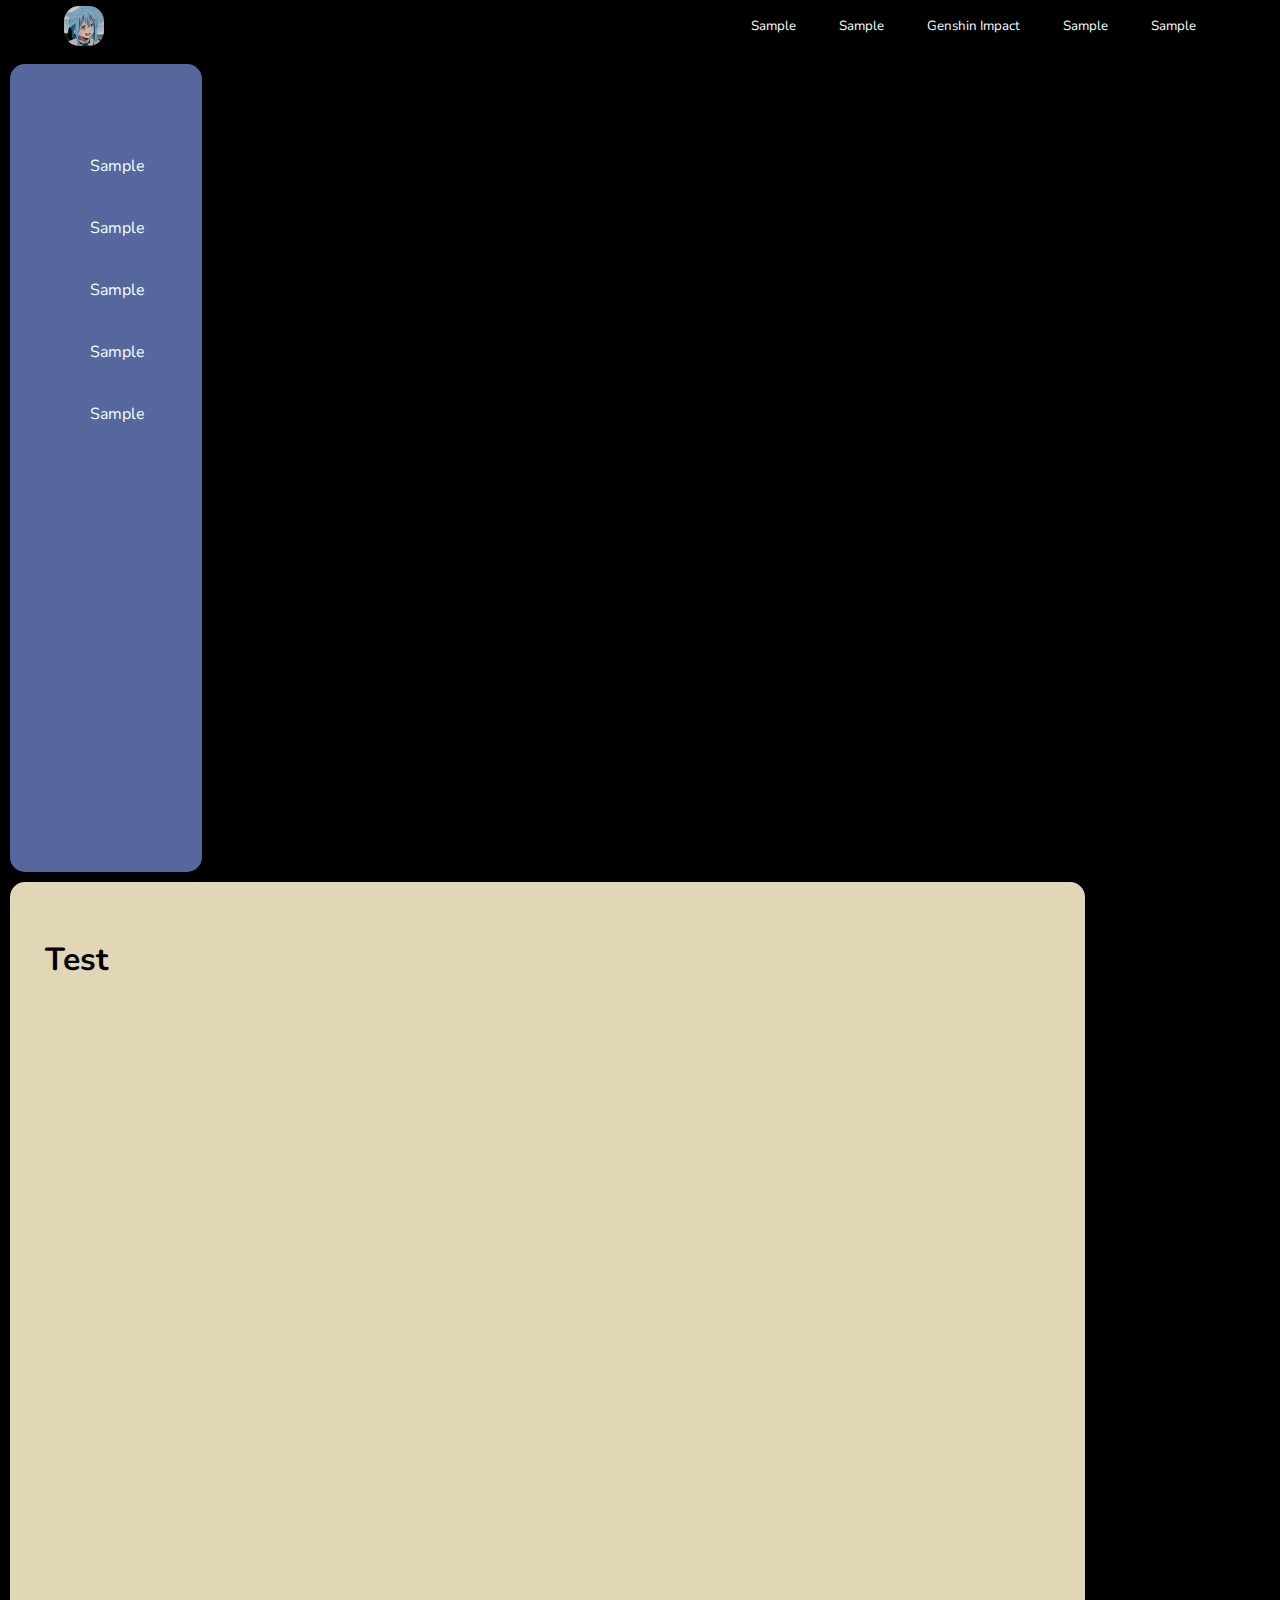
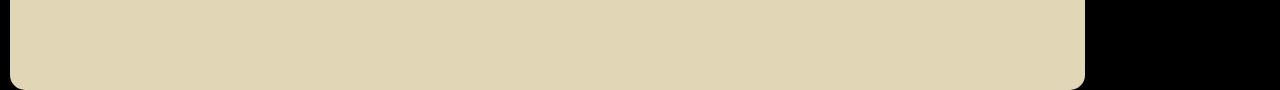
<file: index.html>
<html lang="en">
<head>
    <title>Oraclism</title>
    <link href="https://fonts.googleapis.com/css2?family=Nunito:wght@300&display=swap" rel="stylesheet">
    <link rel="stylesheet" href="./css/index.css">
</head>
<!-- I want to kms -->
<body>
    <header>
        <div class="Banner">
            <a href="./index.html">
                <div class="Navbar_Logo">
                    <img src="./img/navbar/Image_Logo.jpg" alt="Home" class="Logo_Img">
                    <div class="Logo_Overlay">
                        <div>Home</div>
                    </div>
                </div>
            </a>
    
            <div class="Navbar">
                <ul>
                    <li>
                        <a href="">Sample</a>
                    </li>
                    <li>
                        <a href="">Sample</a>
                    </li>
                    <li>
                        <a href="./html/genshin.html">Genshin Impact</a>
                    </li>
                    <li>
                        <a href="">Sample</a>
                    </li>
                    <li>
                        <a href="">Sample</a>
                    </li>
                </ul>
            </div>
        </div>
        

    </header>

    <div class="Sidebar">
        <ul>
            <li>
                <a href="">Sample</a>
            </li>
            <li>
                <a href="">Sample</a>
            </li>
            <li>
                <a href="">Sample</a>
            </li>
            <li>
                <a href="">Sample</a>
            </li>
            <li>
                <a href="">Sample</a>
            </li>
        </ul>
    </div>   
    
    <div class="Main">
        <h1>Test</h1>
    </div>
</body>
</html>
</file>
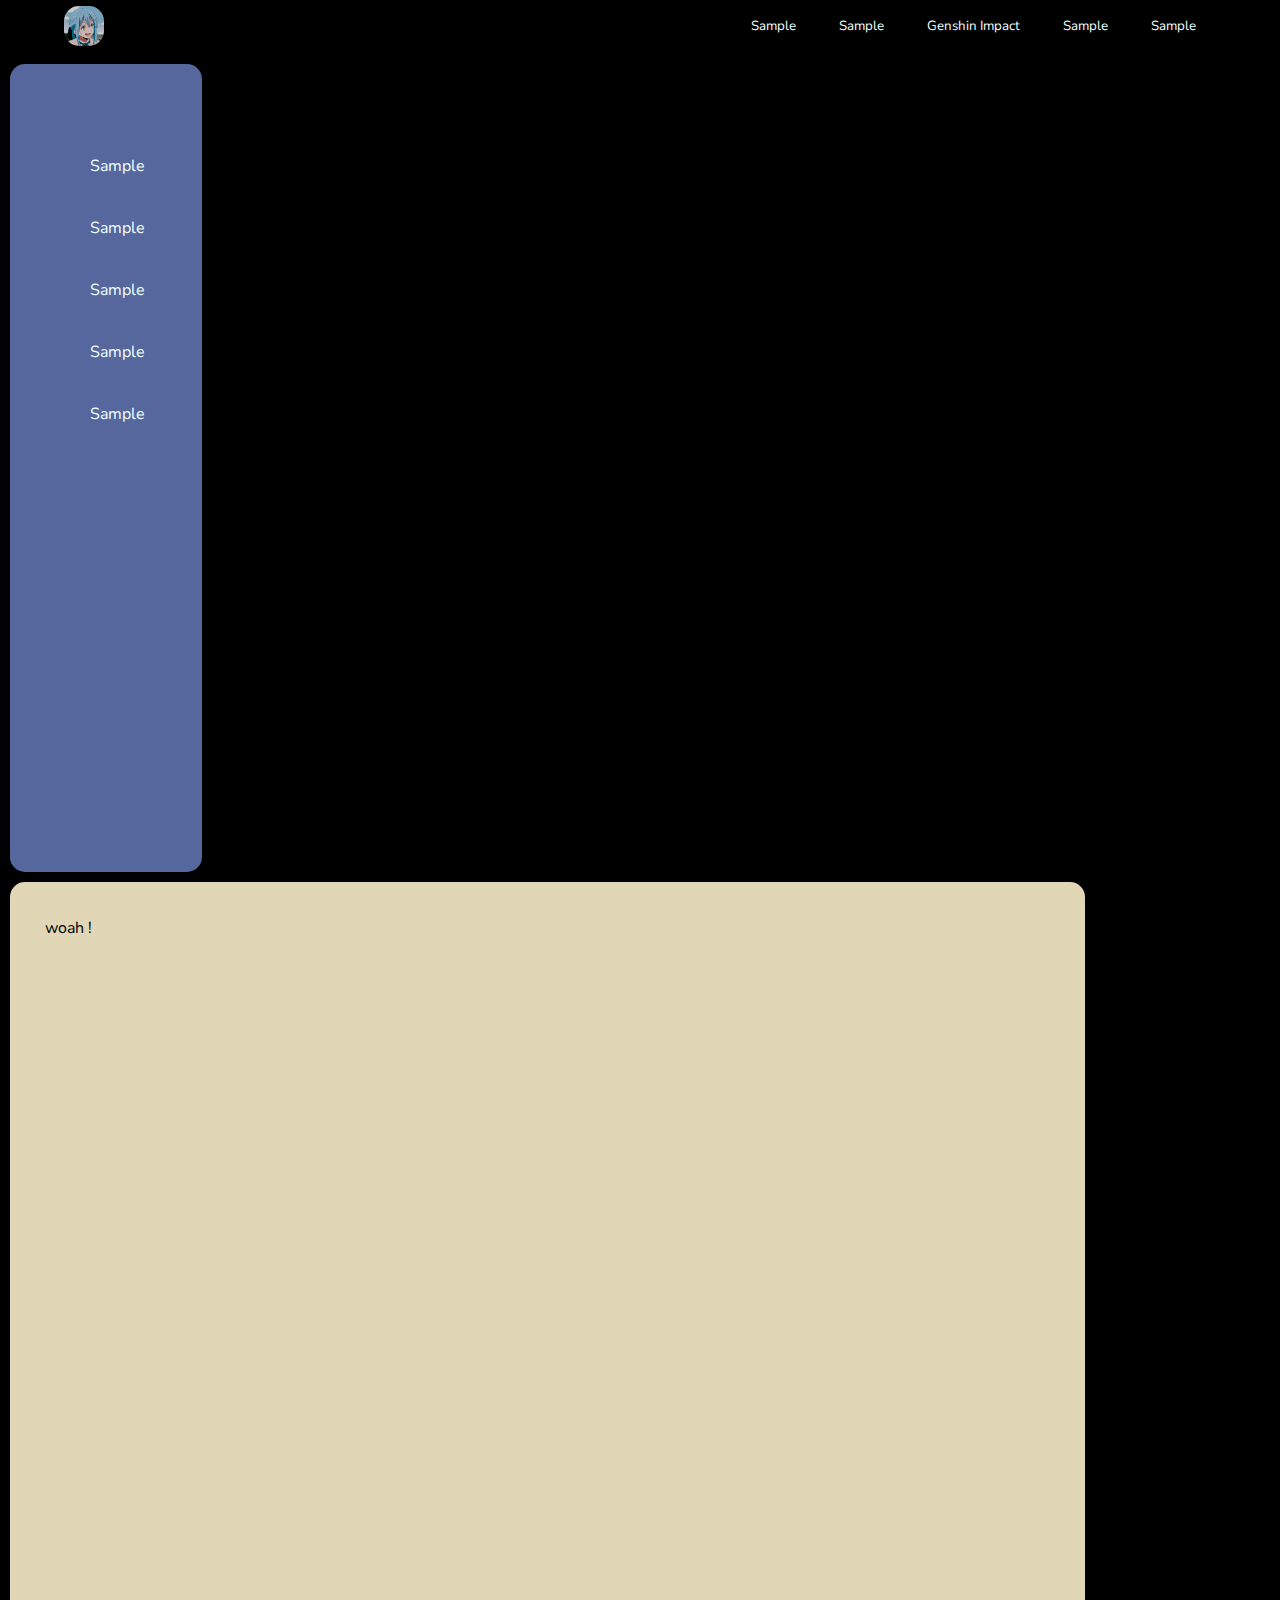
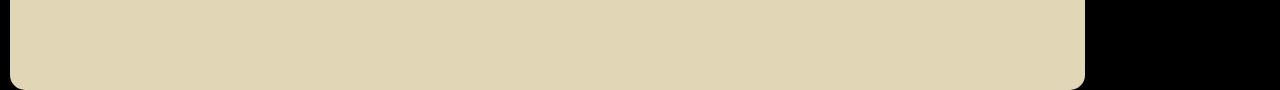
<file: html/genshin.html>
<html lang="en">
<head>
    <title>Oraclism</title>
    <link href="https://fonts.googleapis.com/css2?family=Nunito:wght@300&display=swap" rel="stylesheet">
    <link rel="stylesheet" href="../css/index.css">
</head>
<!-- I want to kms -->
<body>
    <header>
        <div class="Banner">
            <a href="../index.html">
                <div class="Navbar_Logo">
                    <img src="../img/navbar/Image_Logo.jpg" alt="Home" class="Logo_Img">
                    <div class="Logo_Overlay">
                        <div>Home</div>
                    </div>
                </div>
            </a>
    
            <div class="Navbar">
                <ul>
                    <li>
                        <a href="">Sample</a>
                    </li>
                    <li>
                        <a href="">Sample</a>
                    </li>
                    <li>
                        <a href="./genshin.html">Genshin Impact</a>
                    </li>
                    <li>
                        <a href="">Sample</a>
                    </li>
                    <li>
                        <a href="">Sample</a>
                    </li>
                </ul>
            </div>
        </div>
        

    </header>

    <div class="Sidebar">
        <ul>
            <li>
                <a href="">Sample</a>
            </li>
            <li>
                <a href="">Sample</a>
            </li>
            <li>
                <a href="">Sample</a>
            </li>
            <li>
                <a href="">Sample</a>
            </li>
            <li>
                <a href="">Sample</a>
            </li>
        </ul>
    </div>   
    
    <div class="Main">
        <div class="Mini_Island">
            woah !
        </div>
    </div>
</body>
</html>
</file>
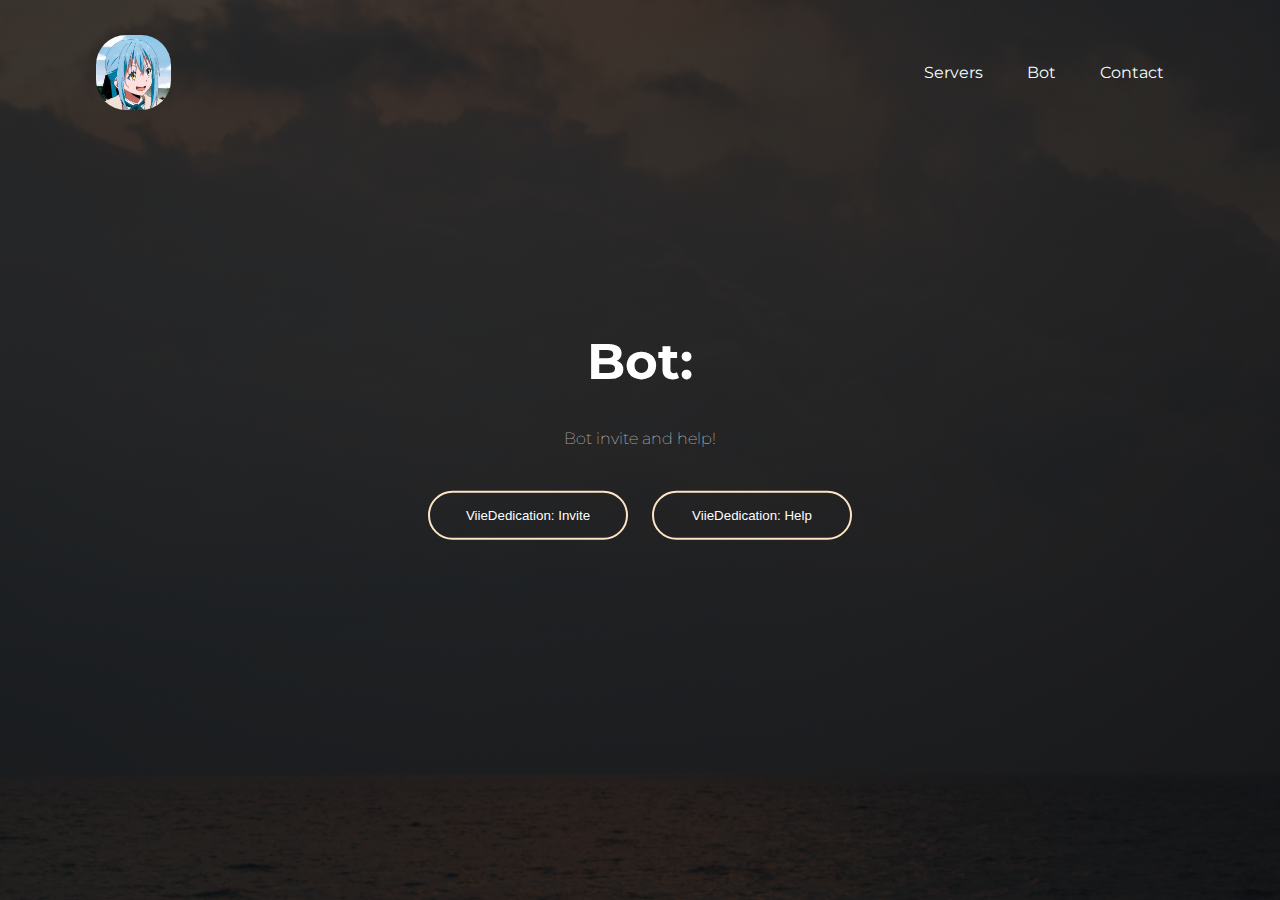
<file: Pages/Bot.html>
<html lang="en">

<head>
    <meta charset="UTF-8">
    <meta name="viewport" content="width=device-width, initial-scale=1.0">
    <title>Bots!</title>
    <link rel="preconnect" href="https://fonts.googleapis.com">
    <link rel="preconnect" href="https://fonts.gstatic.com" crossorigin>
    <link href="https://fonts.googleapis.com/css2?family=Montserrat:wght@200&display=swap" rel="stylesheet">
    <link rel="stylesheet" href="../styles.css">
</head>

<body>
    <div class="banner">
        <div class="navbar">
            <a href="../index.html">
                <div class="logoimage">
                    <img src="../Images/Image_Logo.jpg" class="logo" alt="Home">
                    <div class="imageoverlay">
                        <div class="imagetitle">Home</div>
                    </div>
                </div>
            </a>
            <ul>
                <li><a href="./Servers.html">Servers</a></li>
                <li><a href="./Bot.html">Bot</a></li>
                <li><a href="./Contact.html">Contact</a></li>
            </ul>
        </div>

        <div class="content">
            <h1>Bot:</h1>
            <p>Bot invite and help!</p>
            <div>
                <button onclick="window.location.href='https://discord.com/api/oauth2/authorize?client_id=944421914095530026&permissions=8&scope=applications.commands%20bot';"> <span></span> ViieDedication: Invite </button>
                <button onclick="window.location.href='BotHelp.html';"> <span></span> ViieDedication: Help </button>
            </div>
        </div>

    </div>
</body>

</html>
</file>
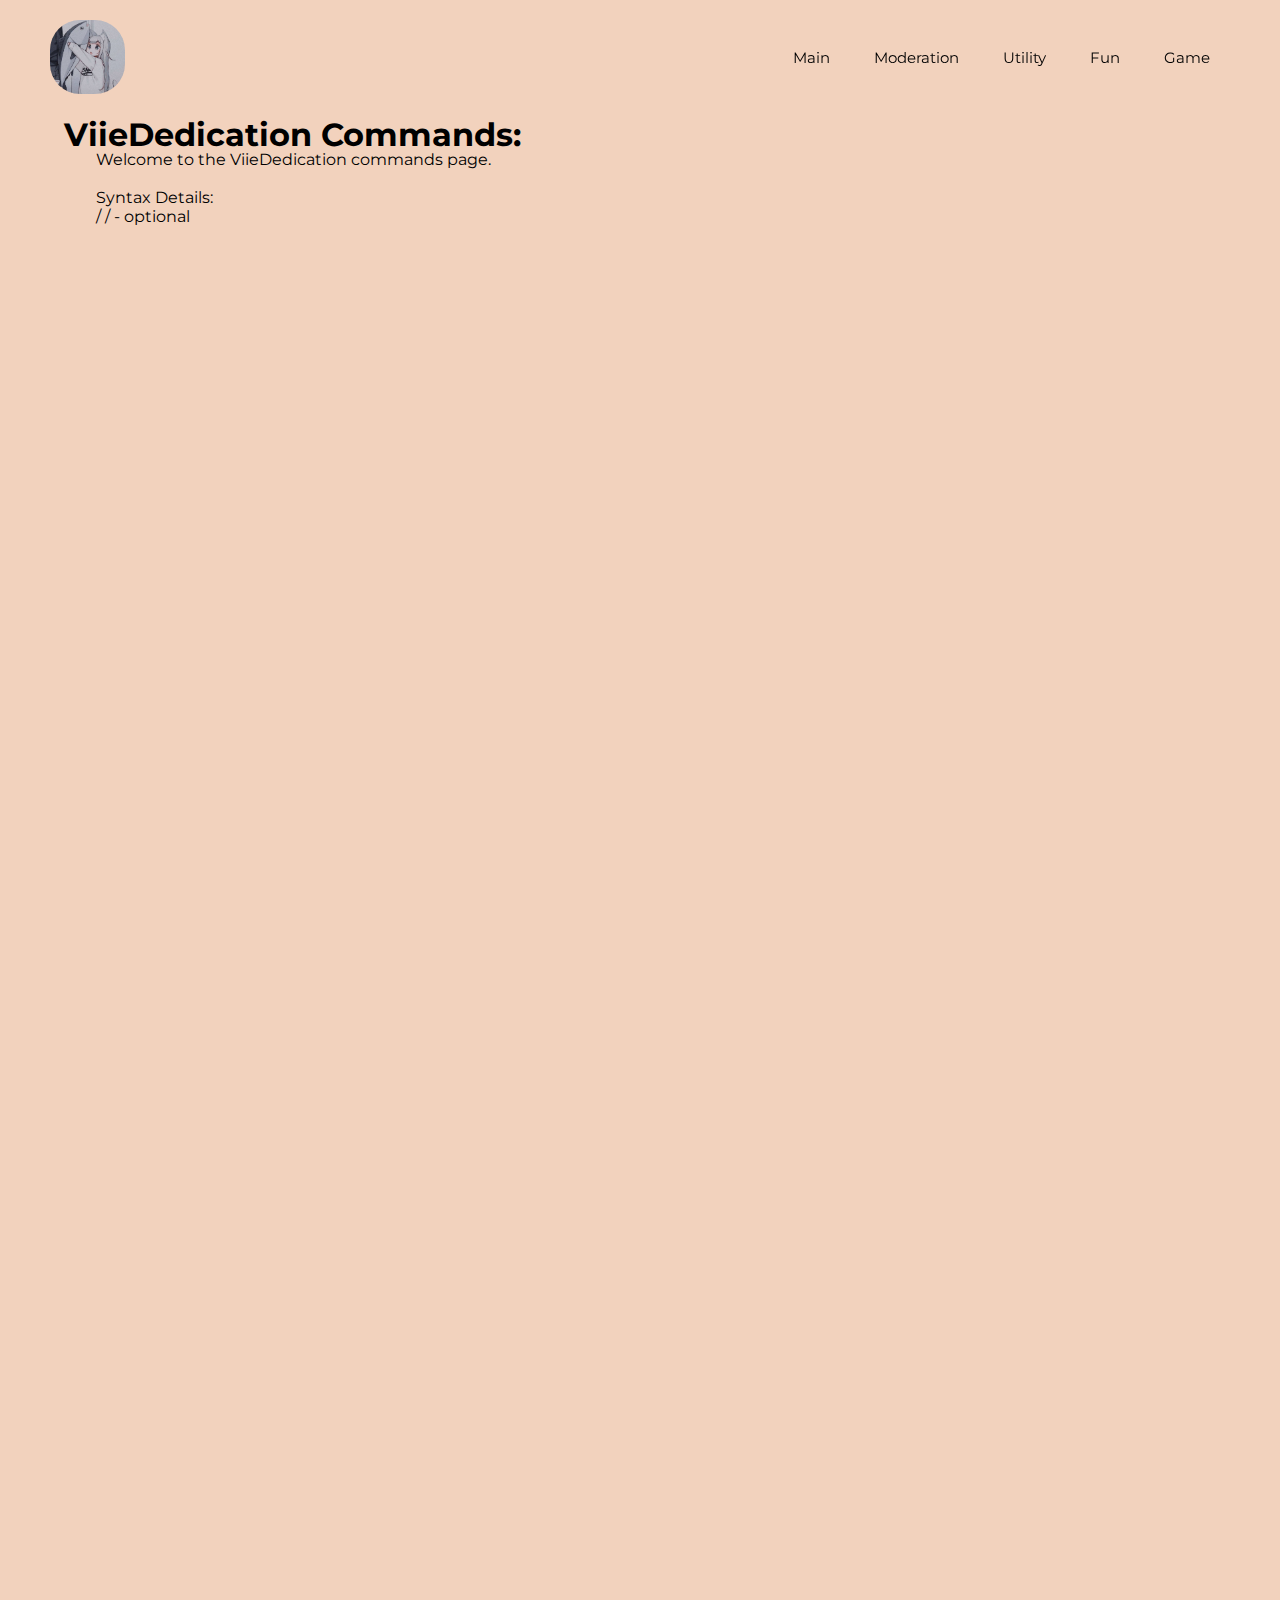
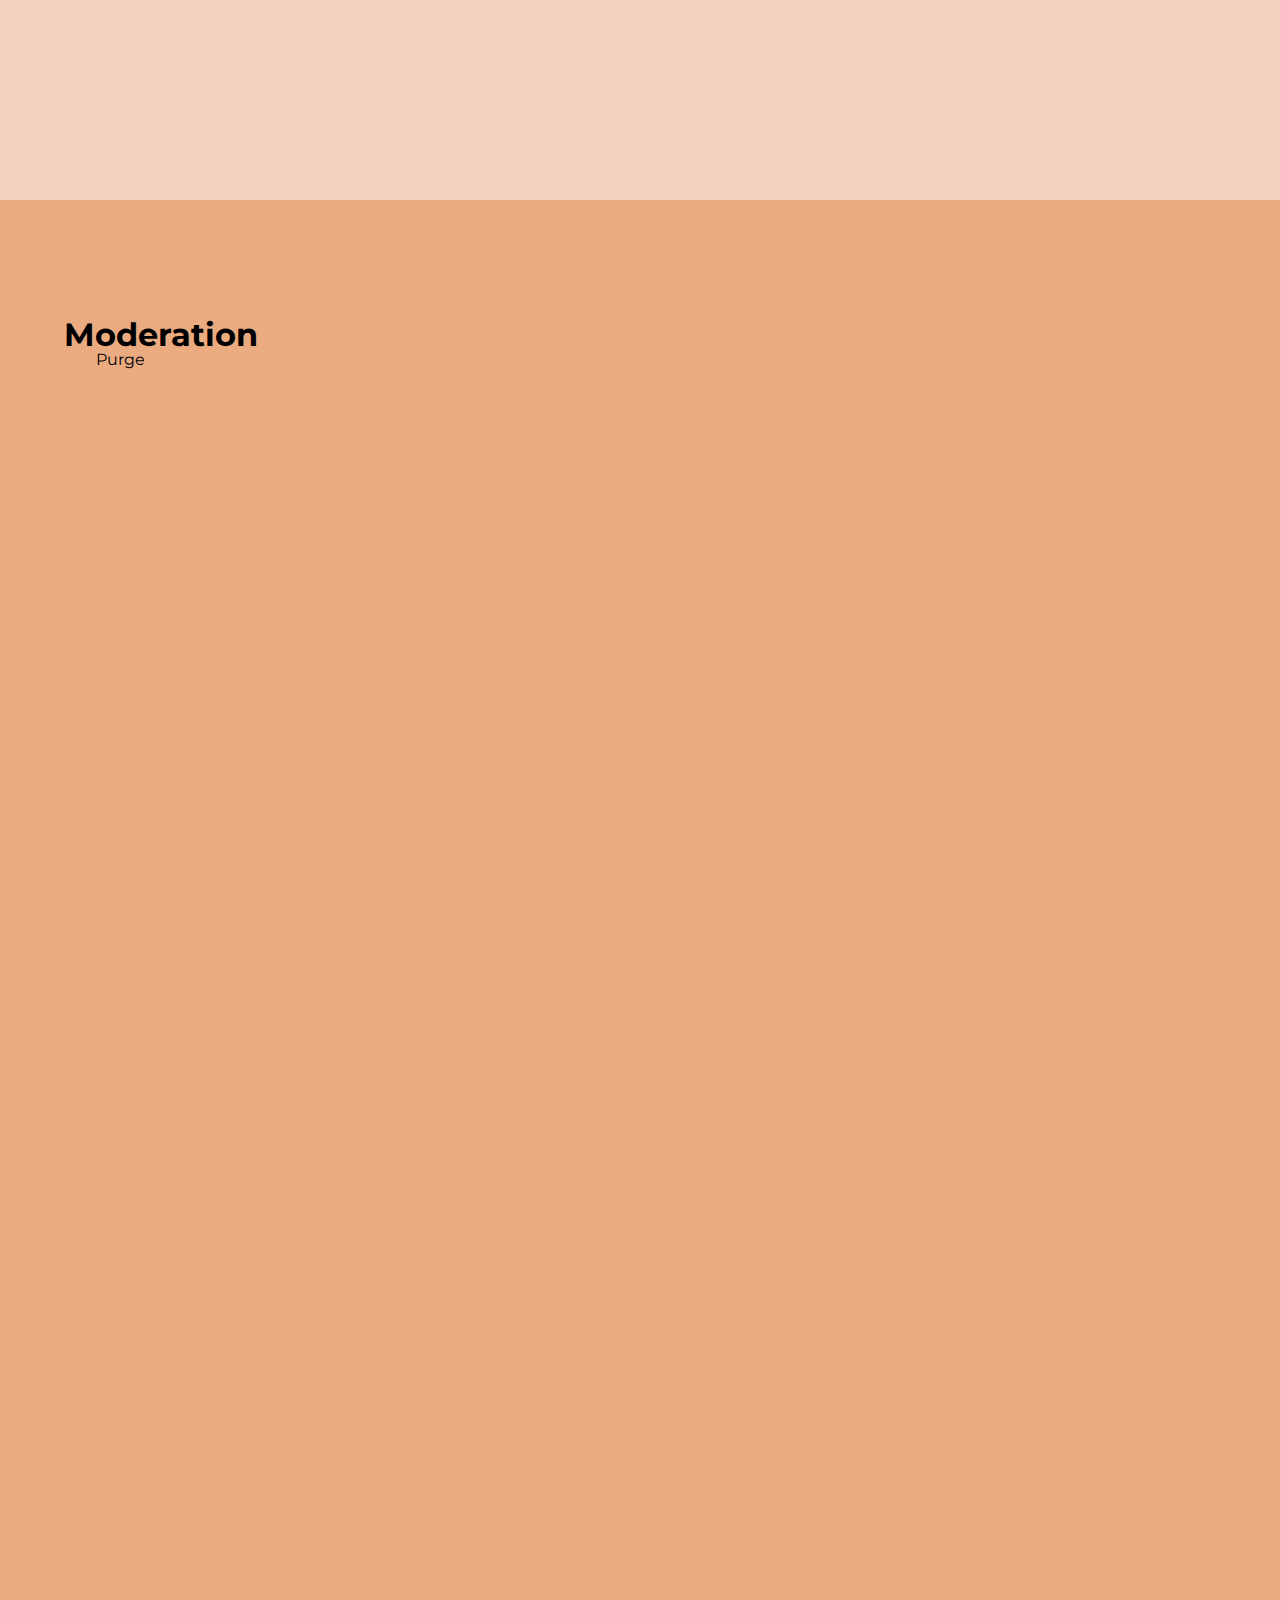
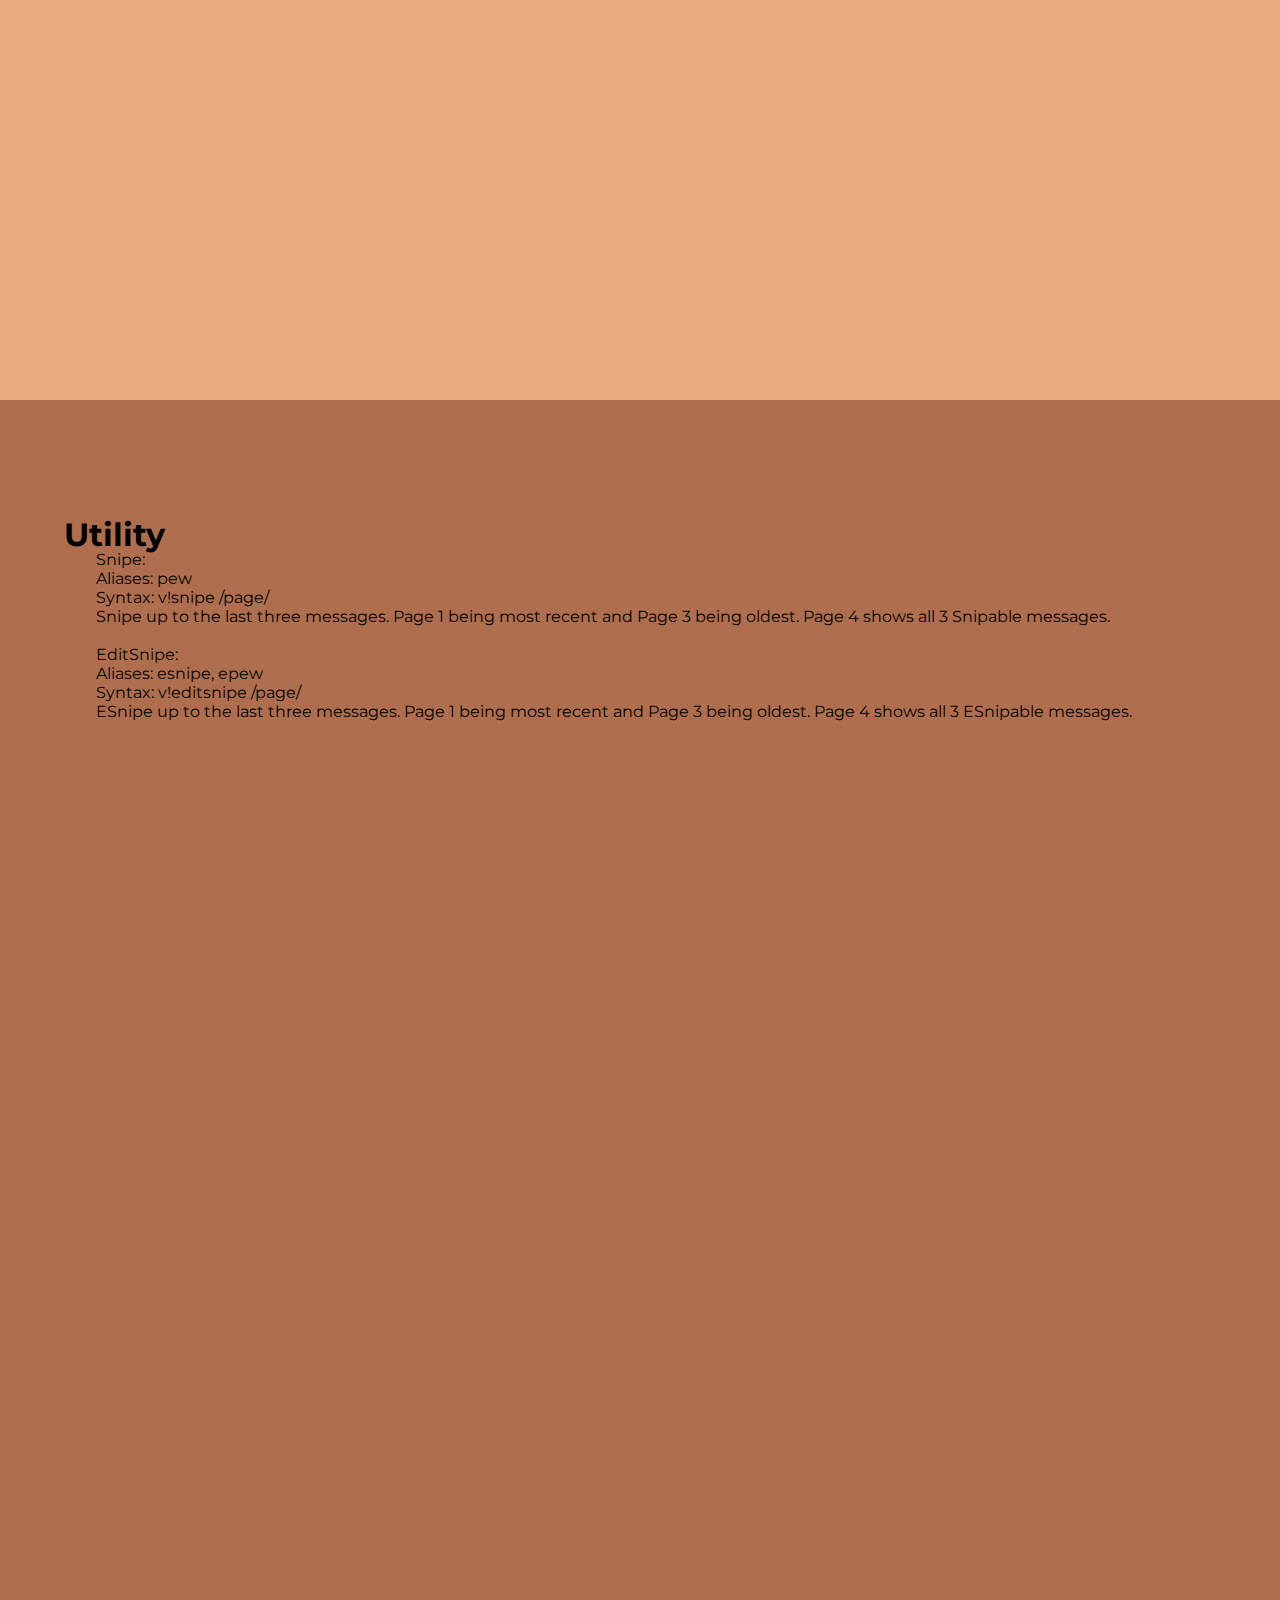
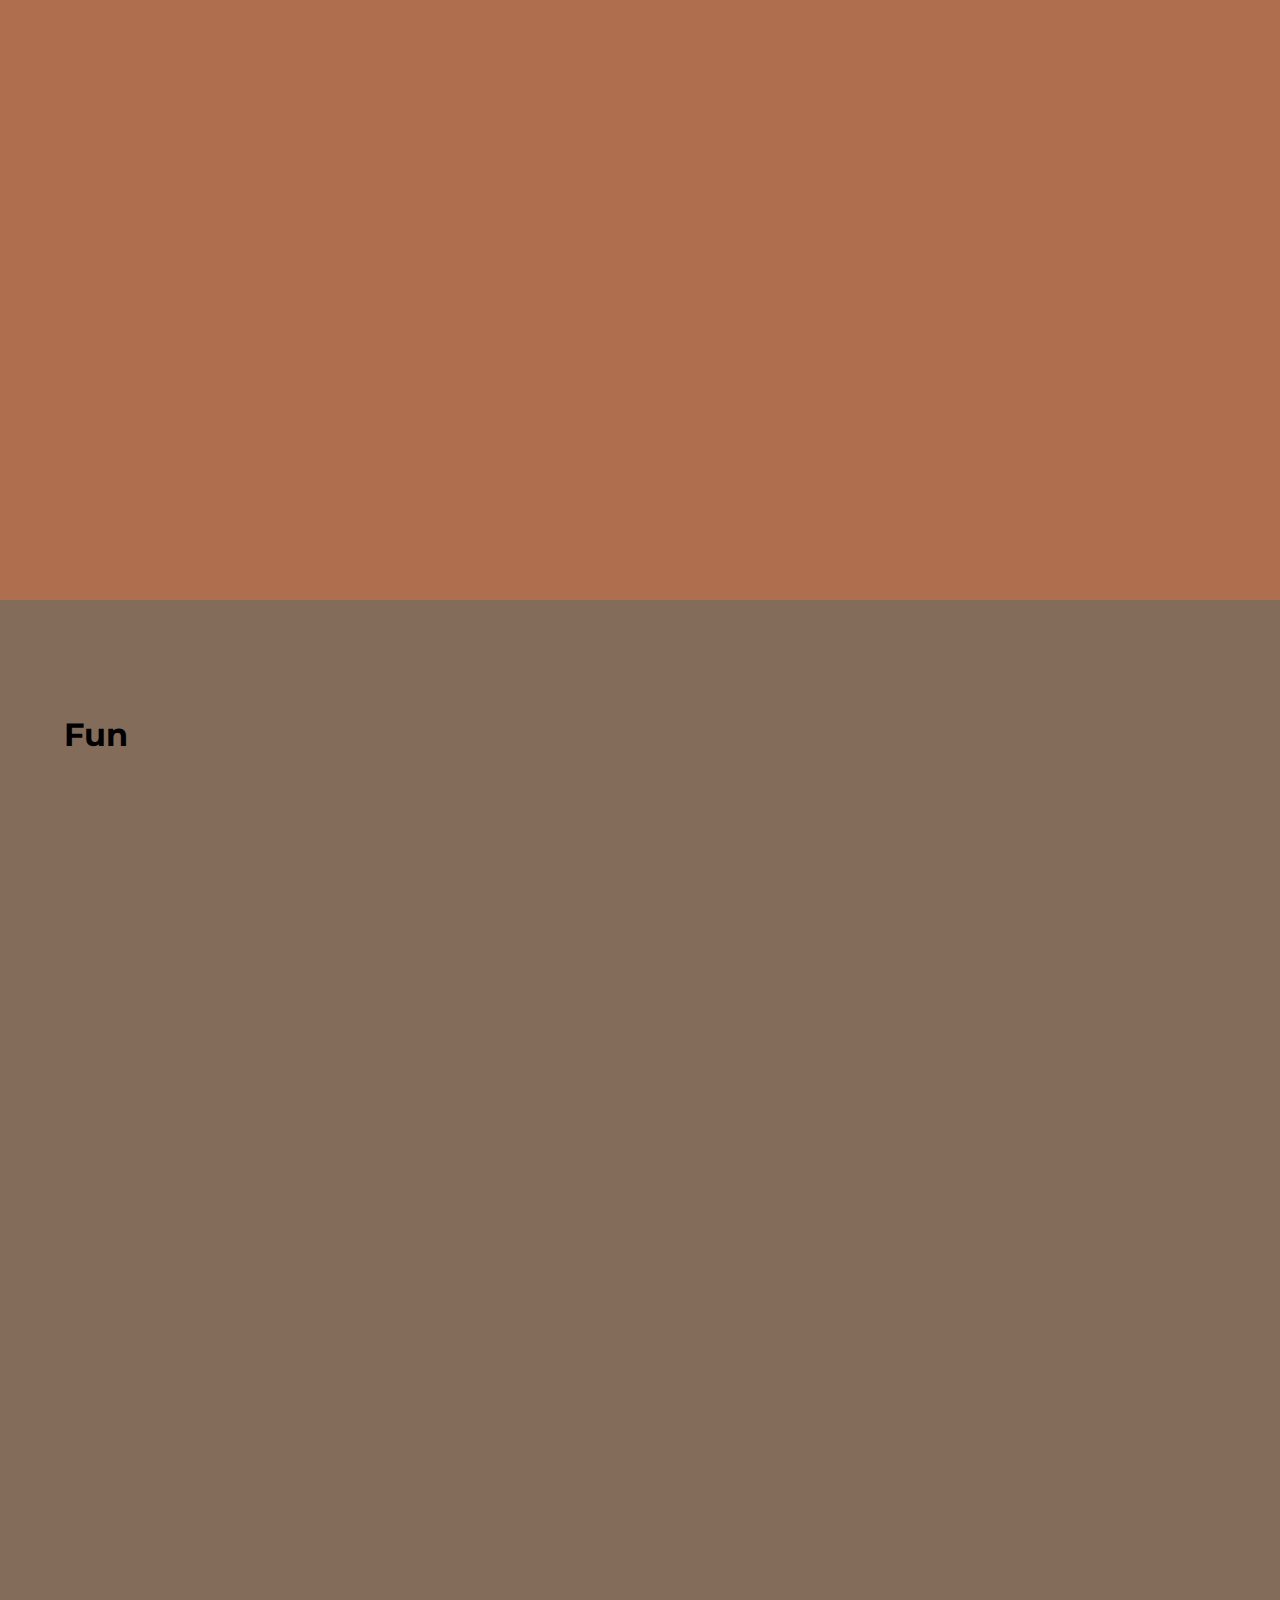
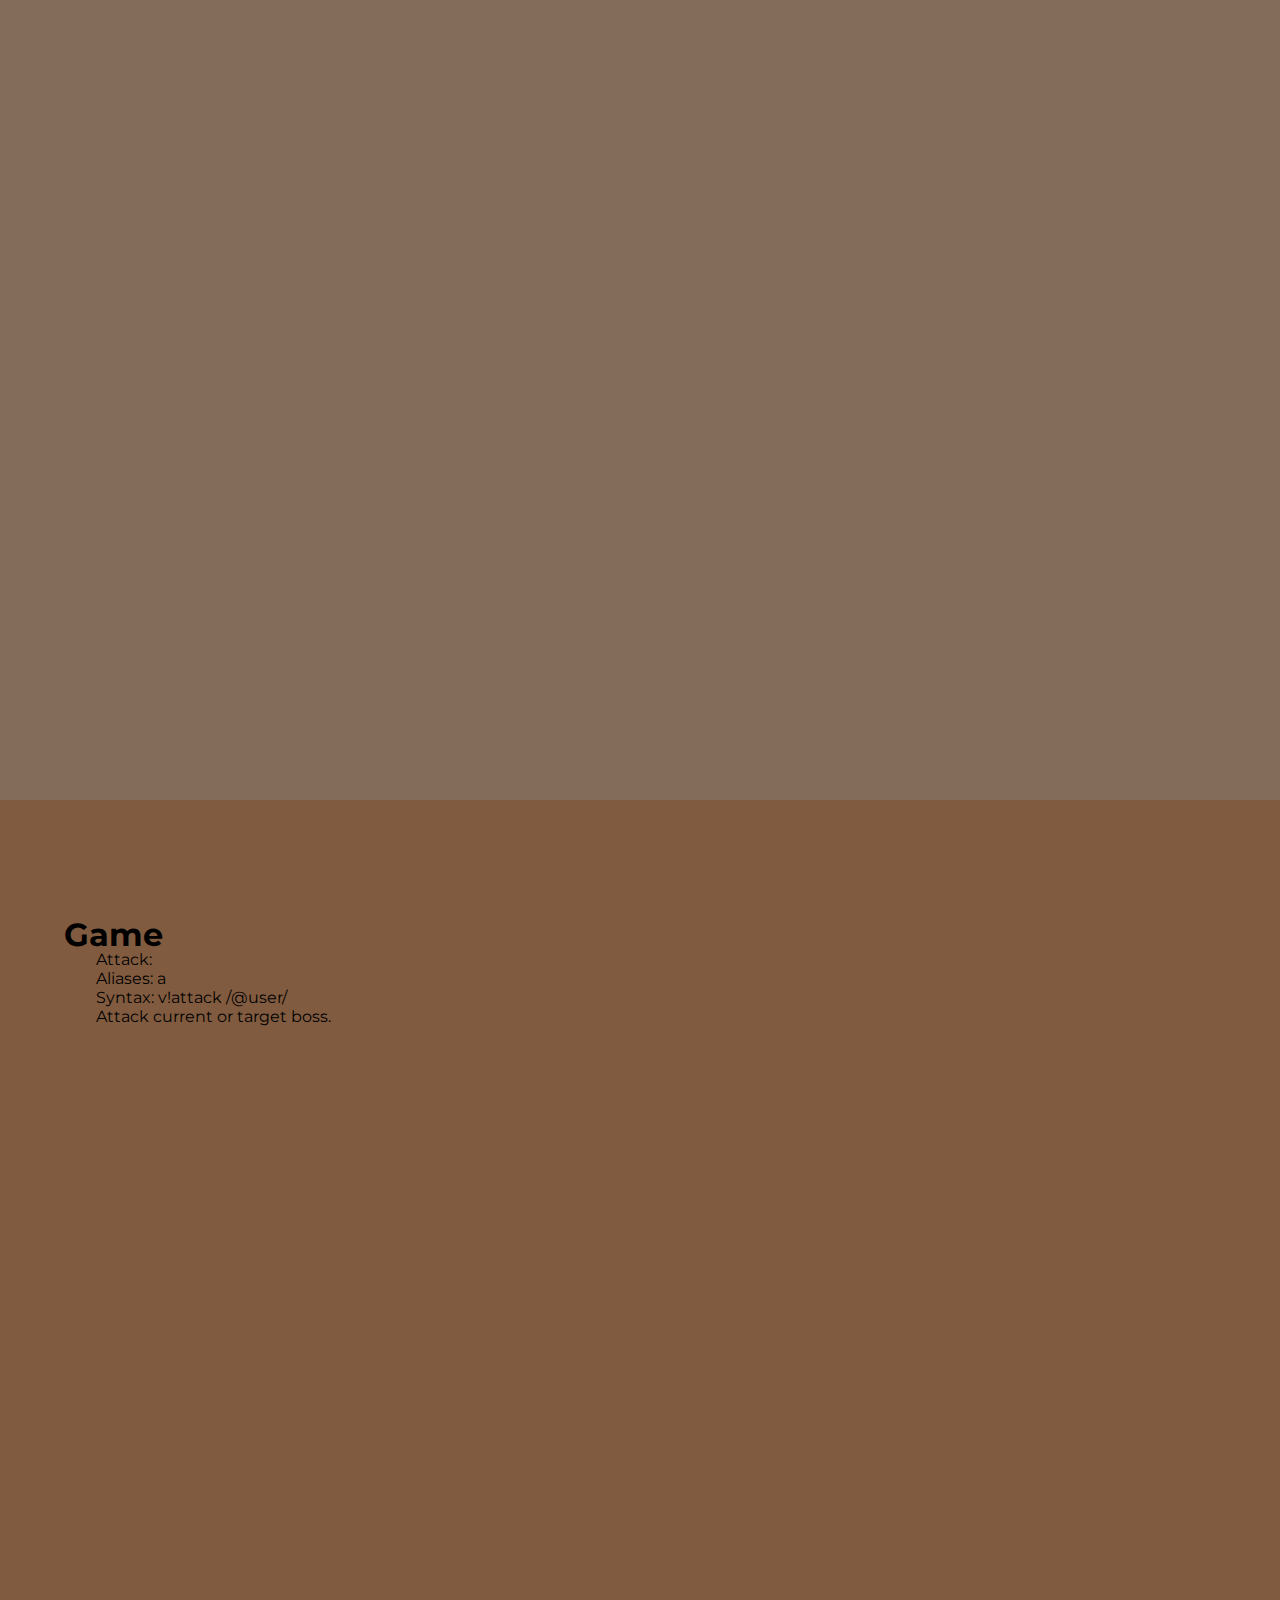
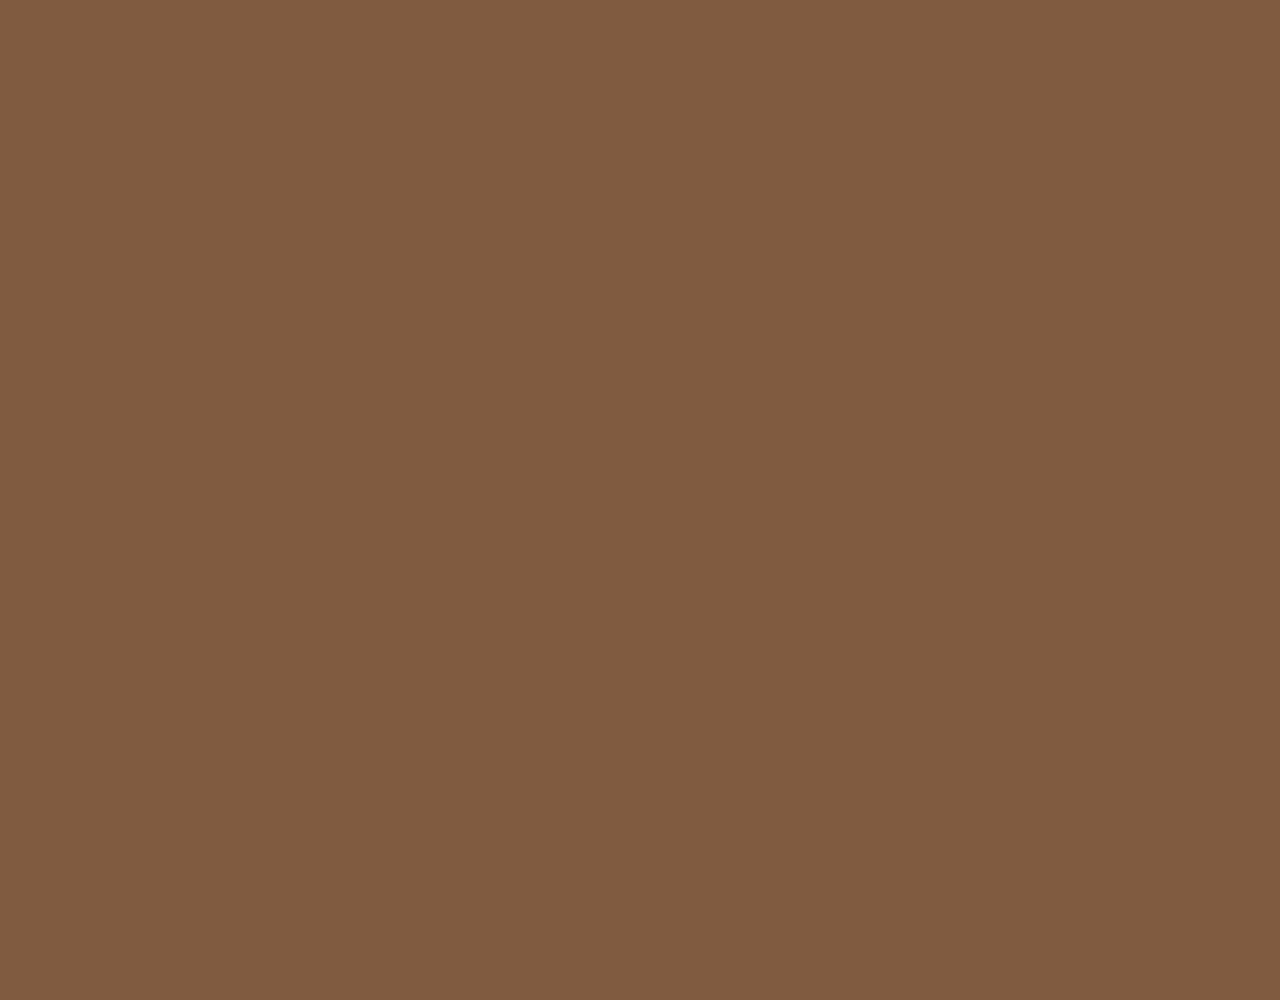
<file: Pages/BotHelp.html>
<!DOCTYPE html>
<html lang="en">
<head>
    <meta charset="UTF-8">
    <title>ViieDedication: Commands</title>
    <link rel="preconnect" href="https://fonts.googleapis.com">
    <link rel="preconnect" href="https://fonts.gstatic.com" crossorigin>
    <link href="https://fonts.googleapis.com/css2?family=Montserrat:wght@200&display=swap" rel="stylesheet">
    <link rel="stylesheet" href="../helpstyles.css">
</head>
    <body>
        
        <section id="A">
            <header>
                <a href="../index.html">
                    <div class="logoimage">
                        <img src="../Images/Image_ViieDedicationPFP.jpg" class="logo" alt="Home">
                        <div class="imageoverlay">
                            <div class="imagetitle">Home</div>
                        </div>
                    </div>
                </a>
                <div class="navbar">
                    <ul>
                        <li><a href="#A">Main</a></li>
                        <li><a href="#B">Moderation</a></li>
                        <li><a href="#C">Utility</a></li>
                        <li><a href="#D">Fun</a></li>
                        <li><a href="#E">Game</a></li>
                    </ul>
                </div>
            </header>
                <h1>
                    ViieDedication Commands:
                </h1>
                <p>Welcome to the ViieDedication commands page. </p>
                <p><br><br>Syntax Details:<br>  / / - optional</p>
        </section>

        <section id="B">
            <h1>
                Moderation
            </h1>
            <p>Purge</p>
        </section>

        <section id="C">
            <h1>
                Utility
            </h1>
            <p>Snipe:<br>   Aliases: pew<br>    Syntax: v!snipe /page/<br>  Snipe up to the last three messages. Page 1 being most recent and Page 3 being oldest. Page 4 shows all 3 Snipable messages. <br>
            <br> EditSnipe:<br>   Aliases: esnipe, epew<br>    Syntax: v!editsnipe /page/<br>  ESnipe up to the last three messages. Page 1 being most recent and Page 3 being oldest. Page 4 shows all 3 ESnipable messages.</p>
        </section>

        <section id="D">
            <h1>
                Fun
            </h1>
            <p></p>
        </section>

        <section id="E">
            <h1>    
                Game
            </h1>   
            <p>Attack:<br>  Aliases: a<br>  Syntax: v!attack /@user/<br>  Attack current or target boss.</p>
        </section>


    </body>
</html>
</file>
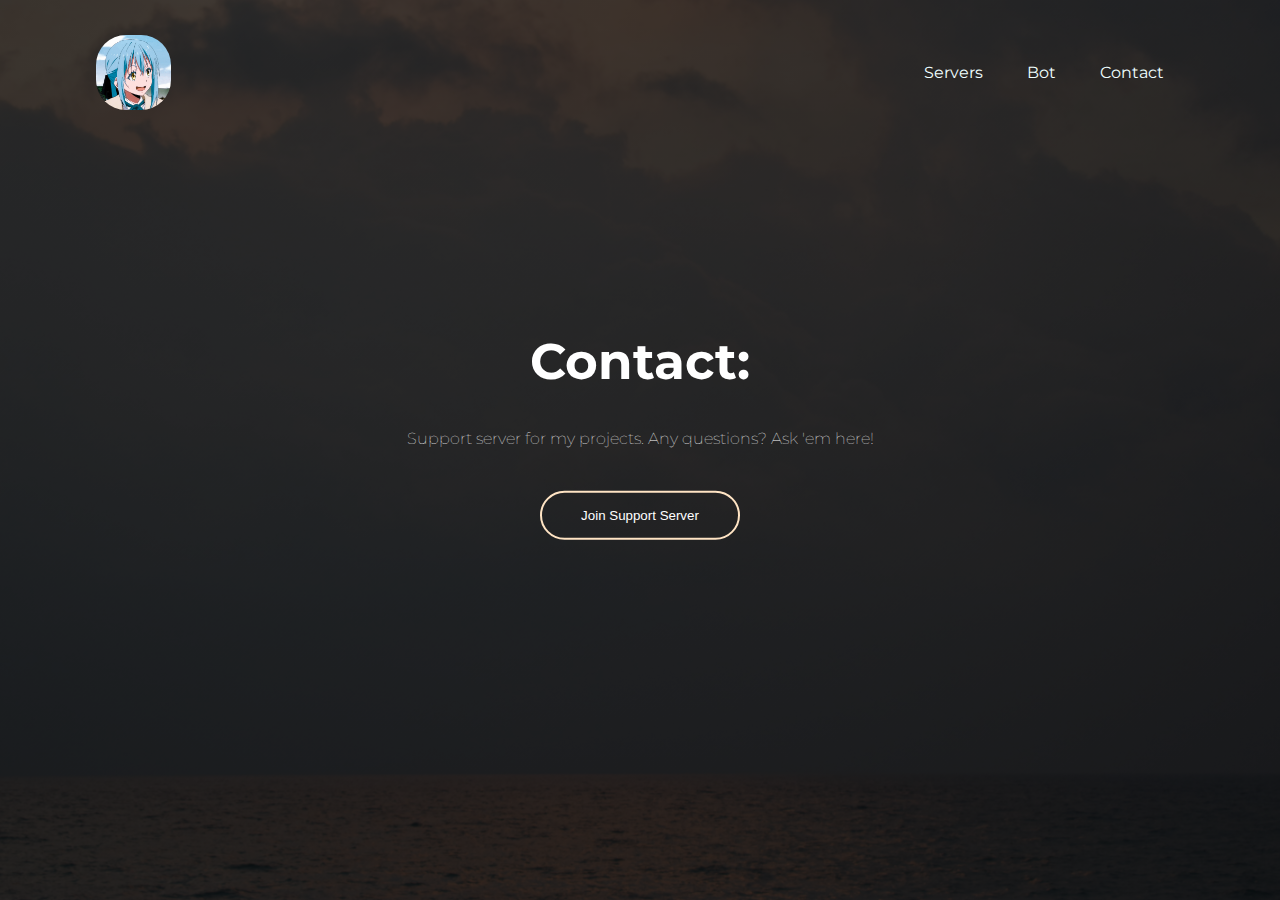
<file: Pages/Contact.html>
<html lang="en">

<head>
    <meta charset="UTF-8">
    <meta name="viewport" content="width=device-width, initial-scale=1.0">
    <title>Support Server!</title>
    <link rel="preconnect" href="https://fonts.googleapis.com">
    <link rel="preconnect" href="https://fonts.gstatic.com" crossorigin>
    <link href="https://fonts.googleapis.com/css2?family=Montserrat:wght@200&display=swap" rel="stylesheet">
    <link rel="stylesheet" href="../styles.css">
</head>

<body>
    <div class="banner">
        <div class="navbar">
            <a href="../index.html">
                <div class="logoimage">
                    <img src="../Images/Image_Logo.jpg" class="logo" alt="Home">
                    <div class="imageoverlay">
                        <div class="imagetitle">Home</div>
                    </div>
                </div>
            </a>
            <ul>
                <li><a href="./Servers.html">Servers</a></li>
                <li><a href="./Bot.html">Bot</a></li>
                <li><a href="./Contact.html">Contact</a></li>
            </ul>
        </div>

        <div class="content">
            <h1>Contact:</h1>
            <p>Support server for my projects. Any questions? Ask 'em here!</p>
            <div>
                <button onclick="window.location.href='https://discord.gg/wsb7aYderQ';"> <span></span> Join Support Server </button>
            </div>
        </div>

    </div>
</body>

</html>
</file>
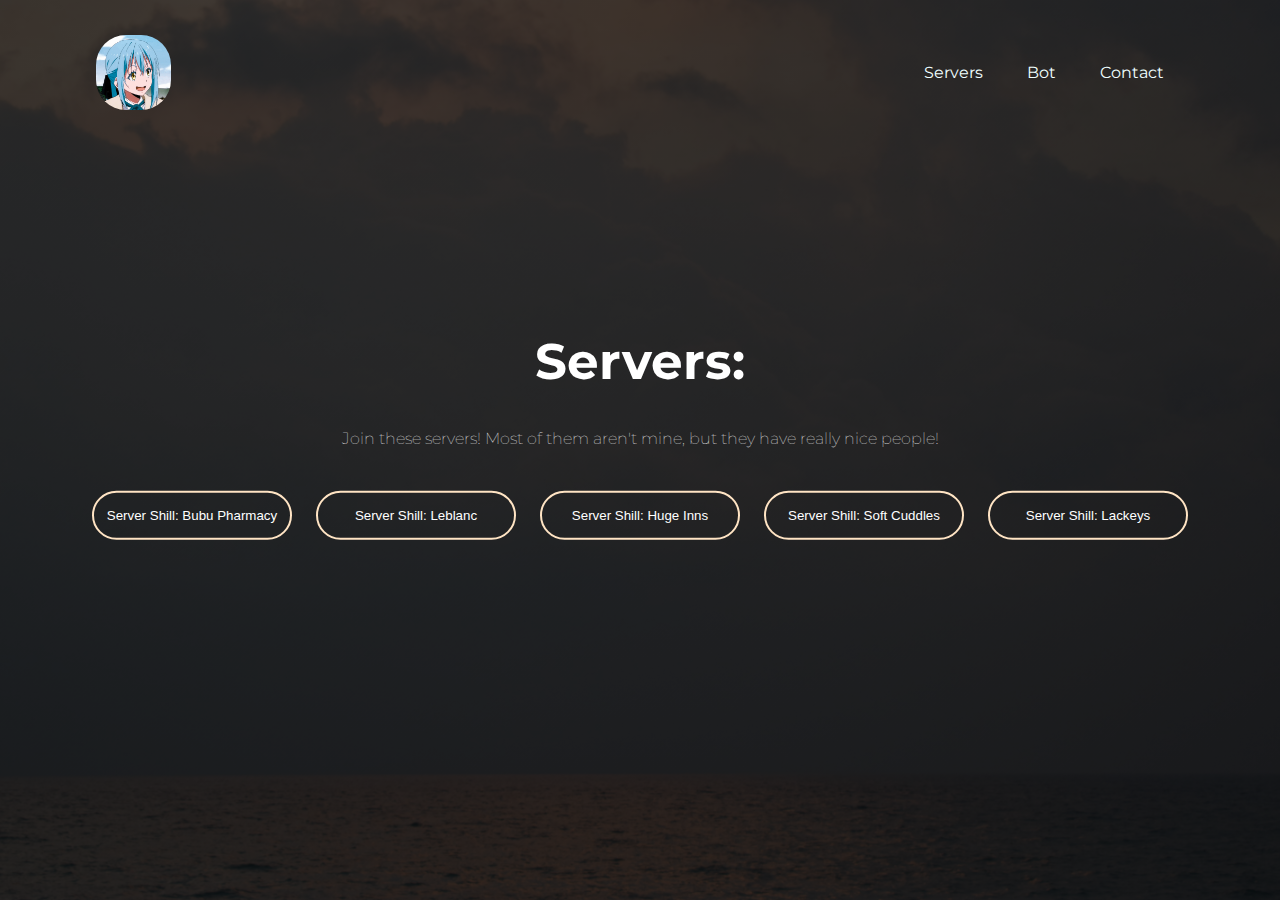
<file: Pages/Servers.html>
<html lang="en">

<head>
    <meta charset="UTF-8">
    <meta name="viewport" content="width=device-width, initial-scale=1.0">
    <title>Servers I love!</title>
    <link rel="preconnect" href="https://fonts.googleapis.com">
    <link rel="preconnect" href="https://fonts.gstatic.com" crossorigin>
    <link href="https://fonts.googleapis.com/css2?family=Montserrat:wght@200&display=swap" rel="stylesheet">
    <link rel="stylesheet" href="../styles.css">
</head>

<body>
    <div class="banner">
        <div class="navbar">
            <a href="../index.html">
                <div class="logoimage">
                    <img src="../Images/Image_Logo.jpg" class="logo" alt="Home">
                    <div class="imageoverlay">
                        <div class="imagetitle">Home</div>
                    </div>
                </div>
            </a>
            <ul>
                <li><a href="./Servers.html">Servers</a></li>
                <li><a href="./Bot.html">Bot</a></li>
                <li><a href="./Contact.html">Contact</a></li>
            </ul>
        </div>

        <div class="content">
            <h1>Servers:</h1>
            <p>Join these servers! Most of them aren't mine, but they have really nice people!</p>
            <div>
                <button onclick="window.location.href='https://discord.gg/NMGvWJTYQc';"> <span></span> Server Shill: Bubu Pharmacy </button>
                <button onclick="window.location.href='https://discord.gg/VrXF387pZd';"> <span></span> Server Shill: Leblanc </button>
                <button onclick="window.location.href='https://discord.gg/F5YDKVnVY9';"> <span></span> Server Shill: Huge Inns </button>
                <button onclick="window.location.href='https://discord.gg/xcwP2tevKm';"> <span></span> Server Shill: Soft Cuddles </button>
                <button onclick="window.location.href='https://discord.gg/3KXC59Bxpe';"> <span></span> Server Shill: Lackeys </button>
            </div>
        </div>
    </div>
</body>

</html>
</file>
<file: css/index.css>
body {
    background-color: #000000;
    font-family: 'Nunito', sans-serif;
    margin: 0;
}

header {
    margin: 0;
    background-color: #000000;
    height: 6%;
    font-size: smaller;
}

.Banner {
    width: 90%;
    height: 6%;
    margin: auto;
    padding: 24px 0;
    display: flex;
    align-items: center;
    justify-content: space-between;
}

/*Navbar Logo*/ 
.Navbar_Logo {
    position: relative;
    width: 40px; 
    height: 40px;
}
.Logo_Img {
    display: block;
    width: 100%;
    border: 2px;
	border-radius:15px;
    cursor: pointer;
    color: rgba(0,0,0,0.75);
    opacity: 80%;
}
.Logo_Overlay{
    position: absolute;
    border: 2px;
	border-radius:15px;

    top: 0;
    left: 0;
    width: 100%;
    height: 100%;

    background: rgba(0,0,0,0.6);
    color: #fff;
    
    display: flex;
    flex-direction: column;
    align-items: center;
    justify-content: center;

    opacity: 0;
    transition: 0.5s;
}
.Logo_Overlay:hover{
    opacity: 1;
}

/*Navbar Text*/ 
.Navbar ul li{
    list-style-type: none;
    display: inline-block;
    margin: 0 20px;
    position: relative;
}
.Navbar ul li a{
    text-decoration: none;
    color: azure;
    text-transform: capitalize;
}
.Navbar ul li::after{
    content: '';
    height: 1px;
    width: 0;
    background: azure;
    position: absolute;
    left: 0;
    bottom: -5px;
    transition: 0.5s;
}
.Navbar ul li:hover::after{
    width: 100%;    
}

/* Sidebar */
.Sidebar {
    background-color: #55679C;

    border: 2px;
	border-radius:15px;

    float: left;
    width: 15%;
    height: 82%;
    margin: 10px 0 0 10px;
    padding: 35px 0;
    display: flex;
}

.Sidebar ul li{
    list-style-type: none;
    margin: 40px;
    position: relative;
}
.Sidebar ul li a{
    text-decoration: none;
    color: azure;
    text-transform: capitalize;
}
.Sidebar ul li::after{
    content: '';
    height: 1px;
    width: 0;
    background: azure;
    position: absolute;
    left: 0;
    bottom: -5px;
    transition: 0.5s;
}
.Sidebar ul li:hover::after{
    width: 100%;    
}

.Main{
    background-color:#E1D7B7;

    border: 2px;
	border-radius:15px;

    float: left;
    width: 78.5%;
    
    height: 82%;
    margin: 10px 0 0 10px;
    padding: 35px;
    display: flex;
}
.Mini_Island {
    border: 2px;
	border-radius:15px;
}
</file>
<file: styles.css>
body{
    margin: 0;
    padding: 0;
    font-family: 'Montserrat', sans-serif;
}
.banner{
    width: 100%;
    height: 100vh;
    background-image: linear-gradient(rgba(0,0,0,0.75),rgba(0,0,0,0.75)),url(Images/Image_Background.jpg);
    background-size: cover;
    background-position: center;
}
.navbar{
    width: 85%;
    margin: auto;
    padding: 35px 0;
    display: flex;
    align-items: center;
    justify-content: space-between;
}
.logoimage{
    position: relative;
    width: 75px; height: 75px;
}
.logo{
    display: block;
    width: 100%;
    border: 2px;
	border-radius:30px;
    cursor: pointer;
    color: rgba(0,0,0,0.75);
}
.imageoverlay{
    position: absolute;
    border: 2px;
	border-radius:30px;
    top: 0;
    left: 0;
    width: 100%;
    height: 100%;
    background: rgba(0,0,0,0.6);
    color: #fff;
    font-family: 'Montserrat', sans-serif;
    display: flex;
    flex-direction: column;
    align-items: center;
    justify-content: center;
    opacity: 0;
    transition: 0.5s;
}
.imageoverlay:hover{
    opacity: 1;
}
.navbar ul li{
    list-style: none;
    display: inline-block;
    margin: 0 20px;
    position: relative;
}
.navbar ul li a{
    text-decoration: none;
    color: azure;
    text-transform: capitalize;
}
.navbar ul li::after{
    content: '';
    height: 1px;
    width: 0;
    background: aquamarine;
    position: absolute;
    left: 0;
    bottom: -5px;
    transition: 0.5s;
}
.navbar ul li:hover::after{
    width: 100%;
}
.content{
    width: 100%;
    position: absolute;
    top: 45%;
    transform: translateY(-50%);
    text-align: center;
    color: #fff;
}
.content h1{
    font-size: 50px;
    margin-top: 80px;
}
.content p{
    margin: 20px 75px;
    font-weight: 100;
    line-height: 25px;
}
button{
    width: 200px;
    padding: 15px 0;
    text-align: center;
    margin: 20px 10px;
    border-radius: 25px;
    border: 2px solid bisque;
    background: transparent;
    color: #fff;
    cursor: pointer;
    position: relative;
    overflow: hidden;
}
.button a{
    color: #fff;
}

span{
    background: rgba(255, 228, 196, 0.5);
    height: 100%;
    width: 0;
    border-radius: 25px;
    position: absolute;
    left: 0;
    bottom: 0;
    z-index: -1;
    transition: 0.3s;
}
button:hover span{
    width: 100%;
}
</file>
<file: helpstyles.css>
*{
    margin: 0;
    padding: 0;
}

html{
    scroll-behavior: smooth;
}

body{
    font-size: 100%;
    font-family: 'Montserrat', sans-serif;
}
.logo{
    width: 75px;
    cursor: pointer;
    color: rgba(0,0,0,0.75);
}

div, section, span, ul, li, a, header{
    box-sizing: border-box;
}

/*navbar stuff*/

header{
    width: 100%;
    display: flex;
    justify-content: space-between;
    padding: 20px 50px;
    align-items: center;
    position: fixed;
    z-index: 999;
}
.logoimage{
    position: relative;
    width: 75px; height: 75px;
}
.logo{
    display: block;
    width: 100%;
    border: 2px;
	border-radius:30px;
    cursor: pointer;
    color: rgba(0,0,0,0.75);
}
.imageoverlay{
    position: absolute;
    border: 2px;
	border-radius:30px;
    top: 0;
    left: 0;
    width: 100%;
    height: 100%;
    background: rgba(0,0,0,0.6);
    color: #fff;
    font-family: 'Montserrat', sans-serif;
    display: flex;
    flex-direction: column;
    align-items: center;
    justify-content: center;
    opacity: 0;
    transition: 0.5s;
}
.imageoverlay:hover{
    opacity: 1;
}
.navbar li{
    list-style: none;
    display: inline-block;
    margin: 20px;
}
.navbar li a{
    color: #000;
    text-decoration: none;
    font-size: 15px;
}
.navbar ul li a{
    text-decoration: none;
    text-transform: capitalize;
}

/*Adjust Each Section's size individually*/

#A{
    background:#F2D2BD;
    width: 100%;
    float: left;
    height: 200vh;
    position: relative;
}

#B{
    background:#ebab80;
    width: 100%;
    float: left;
    height: 200vh;
    position: relative;
}

#C{
    background:#AF6E4D;
    width: 100%;
    float: left;
    height: 200vh;
    position: relative;
}

#D{
    background:#846C5B;
    width: 100%;
    float: left;
    height: 200vh;
    position: relative;
}

#E{
    background:#815b3f;
    width: 100%;
    float: left;
    height: 200vh;
    position: relative;
}

h1{
    position: absolute;
    top: 115px;
    left: 5%
}

p{
    position: absolute;
    top: 150px;
    left: 7.5%;
}
</file>
